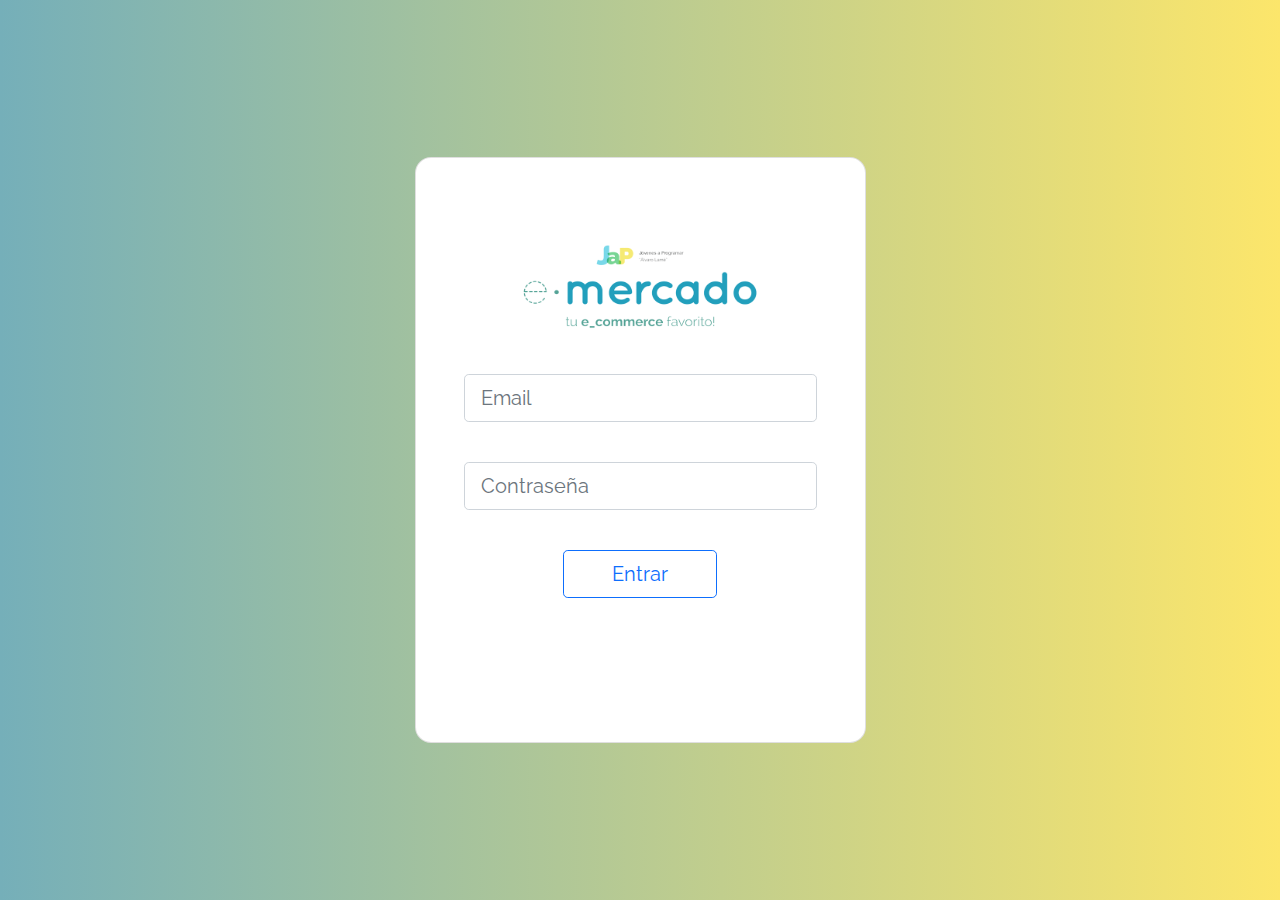
<file: index.html>
<!DOCTYPE html>
<html lang="es">

<head>
  <meta http-equiv="Content-Type" content="text/html; charset=UTF-8">
  <meta name="viewport" content="width=device-width, initial-scale=1, shrink-to-fit=no">
  <title>eMercado - Todo lo que busques está aquí</title>

  <link href="https://fonts.googleapis.com/css?family=Raleway:300,300i,400,400i,700,700i,900,900i" rel="stylesheet">
  <link href="css/bootstrap.min.css" rel="stylesheet">
  <link href="css/styles.css" rel="stylesheet">
  <link rel="stylesheet" href="loginStyle.css">
</head>

<body>

<section class="vh-100 gradient-custom">
<div class="container py-5 h-100">
      <div class="row d-flex justify-content-center align-items-center h-100">
        <div class="col-12 col-md-8 col-lg-6 col-xl-5 ">
          <div class="card bg text-white" style="border-radius: 1rem;">
            <div class="card-body p-5 text-center">
  
              <div class="mb-md-5 mt-md-4 pb-5">
  
                <div class="img-login">
                  <img src="img/login-removebg-preview.png" alt="" style="width: 300px; height: 120px;">
                </div>

                <div class="form-outline form-white mb-3">
                  <label class="form-label" for="typeEmailX"></label>
                  <input type="email" id="email" class="form-control form-control-lg" placeholder="Email" required>
                </div>
  
                <div class="form-outline form-white mb-3">
                  <label class="form-label" for="typePasswordX"></label>
                  <input type="password" id="password" class="form-control form-control-lg" placeholder="Contraseña" required>
                </div><br>
  
                <button class="btn btn-outline-primary btn-lg px-5" type="button" id="boton">Entrar</button>

                <div id="alerta" class="alert alert-danger alert-dismissible fade show" role="alert" style="display:none;">
                   ¡Upss... los datos ingresados no son correctos!
                  <button type="button" class="btn-close" data-bs-dismiss="alert" aria-label="Close" id="cerrarAlerta"></button>
                </div>
  
              </div>
            </div>
          </div>
        </div>
      </div>
    </div>
  </section>
<script src="js/index.js"></script>
</body>

</html>
</file>
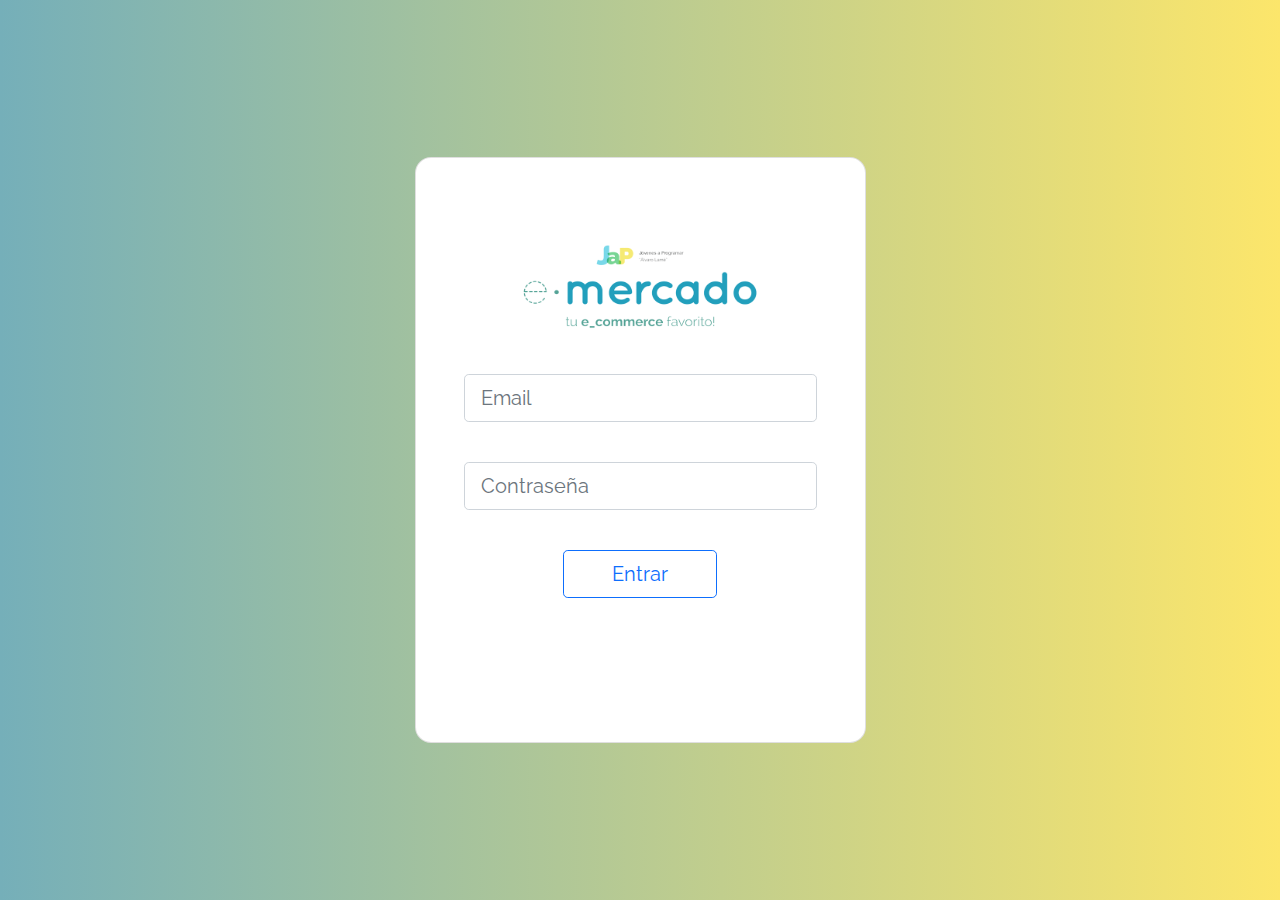
<file: cart.html>
<!DOCTYPE html>
<html lang="es">

<head>
  <meta http-equiv="Content-Type" content="text/html; charset=UTF-8">
  <meta name="viewport" content="width=device-width, initial-scale=1, shrink-to-fit=no">
  <title>eMercado - Todo lo que busques está aquí</title>
  <link href="https://fonts.googleapis.com/css?family=Raleway:300,300i,400,400i,700,700i,900,900i" rel="stylesheet">
  <link href="css/bootstrap.min.css" rel="stylesheet">
  <link href="css/font-awesome.min.css" rel="stylesheet">
  <link href="css/styles.css" rel="stylesheet">
  <link rel="stylesheet" href="mystyles.css">
</head>

<body>
  <script>
    if (localStorage.getItem('email') == undefined) {
        window.location = './index.html'
    }
</script>

<nav class="navbar navbar-expand-lg navbar-dark bg-dark p-1">
    <div class="container">
      <button class="navbar-toggler" type="button" data-bs-toggle="collapse" data-bs-target="#navbarNav"
        aria-controls="navbarNav" aria-expanded="false" aria-label="Toggle navigation">
        <span class="navbar-toggler-icon"></span>
      </button>
      <div class="collapse navbar-collapse" id="navbarNav">
        <ul class="navbar-nav w-100 justify-content-between">
          <li class="nav-item">
            <a class="nav-link" href="inicio.html">Inicio</a>
          </li>
          <li class="nav-item">
            <a class="nav-link" href="categories.html">Categorías</a>
          </li>
          <li class="nav-item">
            <a class="nav-link" href="sell.html">Vender</a>
          </li>
          <li class="nav-item">
            <div class="dropdown">
              <button class="btn btn-dark dropdown-toggle navbar-usuario" type="button" id="datos-usuario" data-bs-toggle="dropdown" aria-expanded="false"></button>
              <ul class="dropdown-menu bg-dark" aria-labelledby="dropdownMenuButton1">
                <li><a id="cart" class="dropdown-item text-light" href="#">Mi carrito</a></li>
                <li><a id="profile" class="dropdown-item text-light" href="#">Mi perfil</a></li>
                <li><a id="Sign-off" class="dropdown-item text-light" href="#">Cerrar sesión</a></li>
              </ul>
            </div>
          </li>
        </ul>
      </div>
    </div>
  </nav>
  <main>

<div id="alerta"></div>
    
  <form id="formularioValidacion" class="row g-3 needs-validation" novalidate>

 <div id="style-carrito">
    <h3>Carrito de compras</h3> <hr>
    <h5>Artículos a comprar</h5><br>
    <div id="carritoProduct" class="list-group"></div>
 </div>
 </form>
</main>
  <footer class="text-muted">
    <div class="container">
      <p class="float-end">
        <a href="#">Volver arriba</a>
      </p>
      <p>Este sitio forma parte de <a href="https://jovenesaprogramar.edu.uy/" target="_blank">Jovenes a Programar</a> -
        2022</p>
      <p>Clickea <a target="_blank" href="Letra.pdf">aquí</a> para descargar la letra del obligatorio.</p>
    </div>
  </footer>
  <div id="spinner-wrapper">
    <div class="lds-ring">
      <div></div>
      <div></div>
      <div></div>
      <div></div>
    </div>
  </div>
  <script src="js/bootstrap.bundle.min.js"></script>
  <script src="js/init.js"></script>
  <script src="js/cart.js"></script>
  <script src="js/inicio.js"></script>
</body>

</html>
</file>
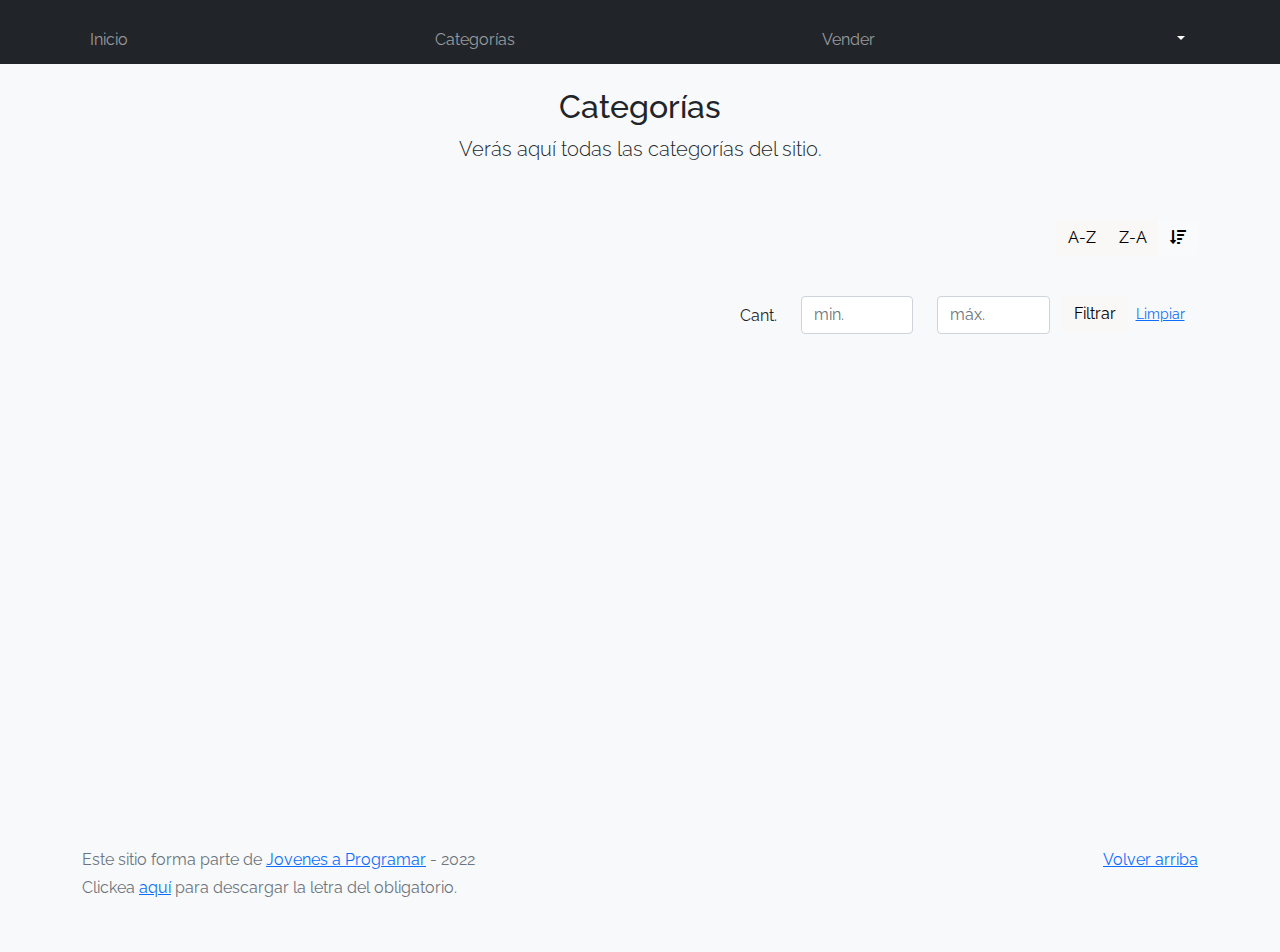
<file: categories.html>
<!DOCTYPE html>
<html lang="es">

<head>
  <meta http-equiv="Content-Type" content="text/html; charset=UTF-8">
  <meta name="viewport" content="width=device-width, initial-scale=1, shrink-to-fit=no">
  <title>eMercado - Todo lo que busques está aquí</title>

  <link href="https://fonts.googleapis.com/css?family=Raleway:300,300i,400,400i,700,700i,900,900i" rel="stylesheet">
  <link href="css/font-awesome.min.css" rel="stylesheet">
  <link href="css/bootstrap.min.css" rel="stylesheet">
  <link href="css/styles.css" rel="stylesheet">
  <link rel="stylesheet" href="mystyles.css">
</head>

<body>
  <nav class="navbar navbar-expand-lg navbar-dark bg-dark p-1">
    <div class="container">
      <button class="navbar-toggler" type="button" data-bs-toggle="collapse" data-bs-target="#navbarNav"
        aria-controls="navbarNav" aria-expanded="false" aria-label="Toggle navigation">
        <span class="navbar-toggler-icon"></span>
      </button>
      <div class="collapse navbar-collapse" id="navbarNav">
        <ul class="navbar-nav w-100 justify-content-between">
          <li class="nav-item">
            <a class="nav-link" href="inicio.html">Inicio</a>
          </li>
          <li class="nav-item">
            <a class="nav-link" href="categories.html">Categorías</a>
          </li>
          <li class="nav-item">
            <a class="nav-link" href="sell.html">Vender</a>
          </li>
          <li class="nav-item">
            <div class="dropdown">
              <button class="btn btn-dark dropdown-toggle navbar-usuario" type="button" id="datos-usuario" data-bs-toggle="dropdown" aria-expanded="false"></button>
              <ul class="dropdown-menu bg-dark" aria-labelledby="dropdownMenuButton1">
                <li><a id="cart" class="dropdown-item text-light" href="#">Mi carrito</a></li>
                <li><a id="profile" class="dropdown-item text-light" href="#">Mi perfil</a></li>
                <li><a id="Sign-off" class="dropdown-item text-light" href="#">Cerrar sesión</a></li>
              </ul>
            </div>
          </li>
        </ul>
      </div>
    </div>
  </nav>
  <main class="pb-5">
    <div class="text-center p-4">
      <h2>Categorías</h2>
      <p class="lead">Verás aquí todas las categorías del sitio.</p>
    </div>
    <div class="container">
      <div class="row">
        <div class="col text-end">
          <div class="btn-group btn-group-toggle mb-4" data-bs-toggle="buttons">
            <input type="radio" class="btn-check" name="options" id="sortAsc">
            <label class="btn btn-light" for="sortAsc">A-Z</label>
            <input type="radio" class="btn-check" name="options" id="sortDesc">
            <label class="btn btn-light" for="sortDesc">Z-A</label>
            <input type="radio" class="btn-check" name="options" id="sortByCount" checked>
            <label class="btn btn-light" for="sortByCount"><i class="fas fa-sort-amount-down mr-1"></i></label>
          </div>
        </div>
      </div>
      <div class="row">
        <div class="col-lg-6 offset-lg-6 col-md-12 mb-1 container">
          <div class="row container p-0 m-0">
            <div class="col">
              <p class="font-weight-normal text-end my-2">Cant.</p>
            </div>
            <div class="col">
              <input class="form-control" type="number" placeholder="min." id="rangeFilterCountMin">
            </div>
            <div class="col">
              <input class="form-control" type="number" placeholder="máx." id="rangeFilterCountMax">
            </div>
            <div class="col-3 p-0">
              <div class="btn-group" role="group">
                <button class="btn btn-light btn-block" id="rangeFilterCount">Filtrar</button>
                <button class="btn btn-link btn-sm" id="clearRangeFilter">Limpiar</button>
              </div>
            </div>
          </div>
        </div>
      </div>
      <div class="row">
        <div class="list-group" id="cat-list-container">
        </div>
      </div>
    </div>
  </main>
  <footer class="text-muted">
    <div class="container">
      <p class="float-end">
        <a href="#">Volver arriba</a>
      </p>
      <p>Este sitio forma parte de <a href="https://jovenesaprogramar.edu.uy/" target="_blank">Jovenes a Programar</a> -
        2022</p>
      <p>Clickea <a target="_blank" href="Letra.pdf">aquí</a> para descargar la letra del obligatorio.</p>
    </div>
  </footer>
  <div id="spinner-wrapper">
    <div class="lds-ring">
      <div></div>
      <div></div>
      <div></div>
      <div></div>
    </div>
  </div>
  <script src="js/bootstrap.bundle.min.js"></script>
  <script src="js/init.js"></script>
  <script src="js/categories.js"></script>
  <script src="js/inicio.js"></script>
</body>

</html>
</file>
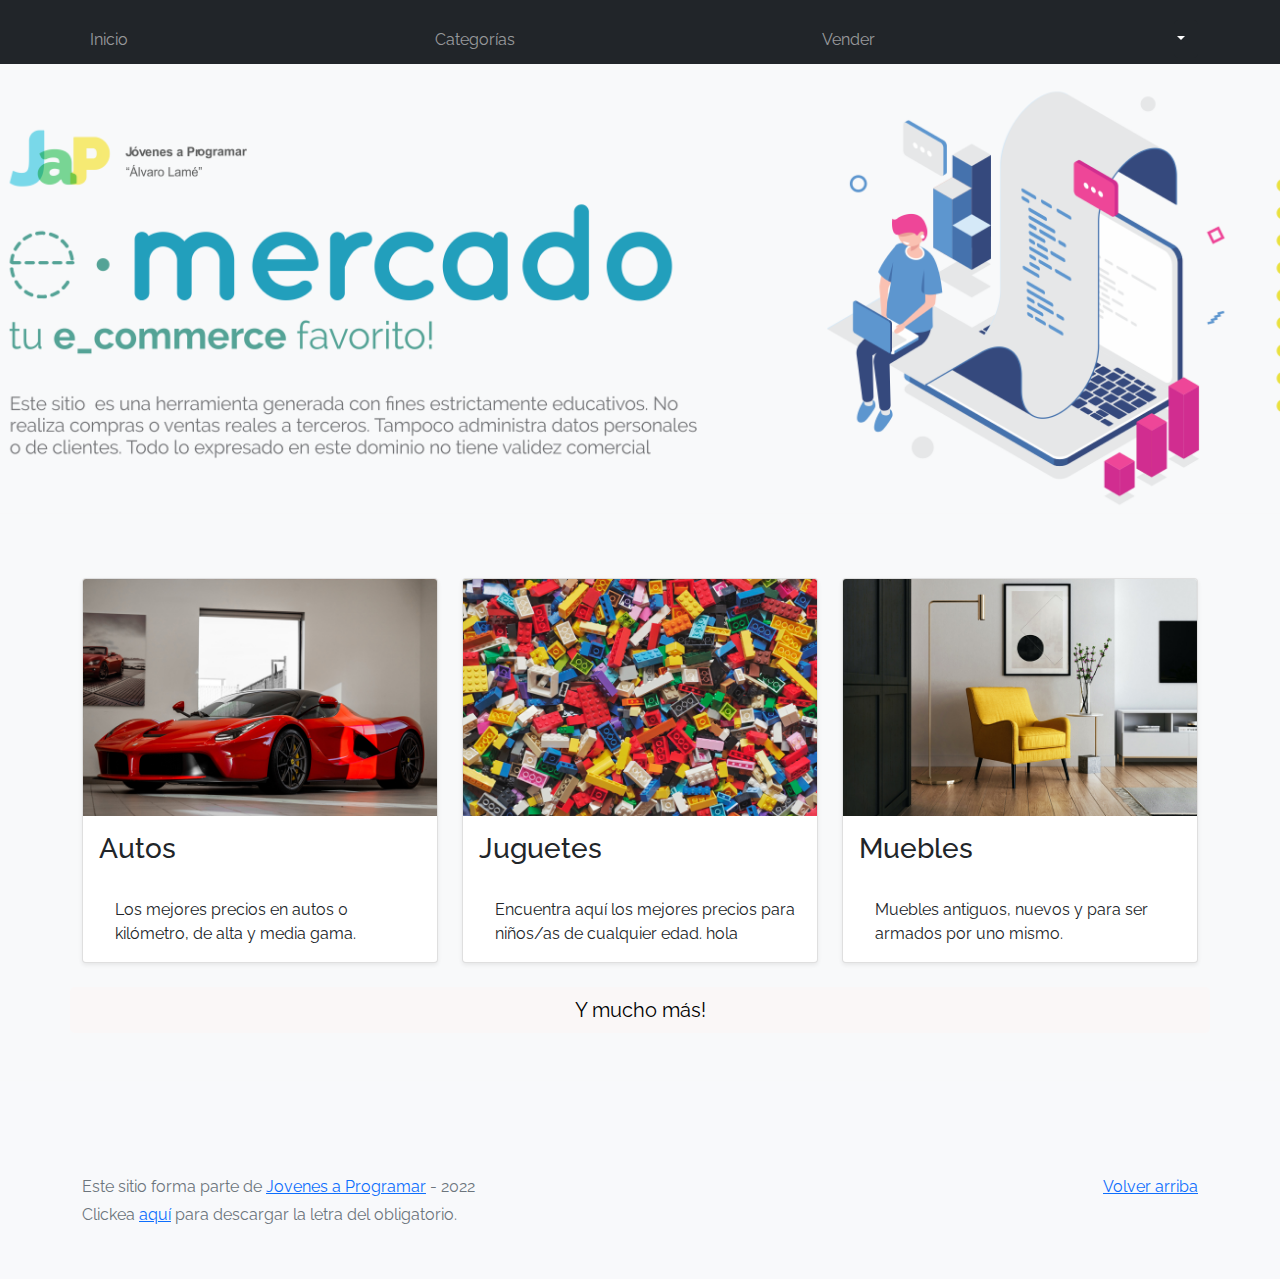
<file: inicio.html>
<!DOCTYPE html>
<html lang="es">

<head>
  <meta http-equiv="Content-Type" content="text/html; charset=UTF-8">
  <meta name="viewport" content="width=device-width, initial-scale=1, shrink-to-fit=no">
  <title>eMercado - Todo lo que busques está aquí</title>

  <link href="https://fonts.googleapis.com/css?family=Raleway:300,300i,400,400i,700,700i,900,900i" rel="stylesheet">
  <link href="css/bootstrap.min.css" rel="stylesheet">
  <link href="css/styles.css" rel="stylesheet">
  <link rel="stylesheet" href="mystyles.css">
</head>

<body>
  <nav class="navbar navbar-expand-lg navbar-dark bg-dark p-1">
    <div class="container">
      <button class="navbar-toggler" type="button" data-bs-toggle="collapse" data-bs-target="#navbarNav"
        aria-controls="navbarNav" aria-expanded="false" aria-label="Toggle navigation">
        <span class="navbar-toggler-icon"></span>
      </button>
      <div class="collapse navbar-collapse" id="navbarNav">
        <ul class="navbar-nav w-100 justify-content-between">
          <li class="nav-item">
            <a class="nav-link" href="inicio.html">Inicio</a>
          </li>
          <li class="nav-item">
            <a class="nav-link" href="categories.html">Categorías</a>
          </li>
          <li class="nav-item">
            <a class="nav-link" href="sell.html">Vender</a>
          </li>
          <li class="nav-item">
            <div class="dropdown">
              <button class="btn btn-dark dropdown-toggle navbar-usuario" type="button" id="datos-usuario" data-bs-toggle="dropdown" aria-expanded="false"></button>
              <ul class="dropdown-menu bg-dark" aria-labelledby="dropdownMenuButton1">
                <li><a id="cart" class="dropdown-item text-light" href="#">Mi carrito</a></li>
                <li><a id="profile" class="dropdown-item text-light" href="#">Mi perfil</a></li>
                <li><a id="Sign-off" class="dropdown-item text-light" href="#">Cerrar sesión</a></li>
              </ul>
            </div>
          </li>
        </ul>
      </div>
    </div>
  </nav>
  <main>
    <div class="jumbotron text-center"></div>
    <div class="album py-5 bg-light">
      <div class="container">
        <div class="row">
          <div class="col-md-4">
            <div class="card mb-4 shadow-sm custom-card cursor-active" id="autos">
              <img class="bd-placeholder-img card-img-top" src="img/cars_index.jpg"
                alt="Imgagen representativa de la categoría 'Autos'">
              <h3 class="m-3">Autos</h3>
              <div class="card-body">
                <p class="card-text">Los mejores precios en autos 0 kilómetro, de alta y media gama.</p>
              </div>
            </div>
          </div>
          <div class="col-md-4">
            <div class="card mb-4 shadow-sm custom-card cursor-active" id="juguetes">
              <img class="bd-placeholder-img card-img-top" src="img/toys_index.jpg"
                alt="Imgagen representativa de la categoría 'Juguetes'">
              <h3 class="m-3">Juguetes</h3>
              <div class="card-body">
                <p class="card-text">Encuentra aquí los mejores precios para niños/as de cualquier edad.
                  hola
                </p>
              </div>
            </div>
          </div>
          <div class="col-md-4">
            <div class="card mb-4 shadow-sm custom-card cursor-active" id="muebles">
              <img class="bd-placeholder-img card-img-top" src="img/furniture_index.jpg"
                alt="Imgagen representativa de la categoría 'Muebles'">
              <h3 class="m-3">Muebles</h3>
              <div class="card-body">
                <p class="card-text">Muebles antiguos, nuevos y para ser armados por uno mismo.</p>
              </div>
            </div>
          </div>
        </div>
        <div class="row">
          <a class="btn btn-light btn-lg btn-block" href="categories.html">Y mucho más!</a>
        </div>
      </div>
    </div>
  </main>
  <footer class="text-muted">
    <div class="container">
      <p class="float-end">
        <a href="#">Volver arriba</a>
      </p>
      <p>Este sitio forma parte de <a href="https://jovenesaprogramar.edu.uy/" target="_blank">Jovenes a Programar</a> -
        2022</p>
      <p>Clickea <a target="_blank" href="Letra.pdf">aquí</a> para descargar la letra del obligatorio.</p>
    </div>
  </footer>
  <script src="js/bootstrap.bundle.min.js"></script>
  <script src="js/inicio.js"></script>
  <script src="js/init.js"></script>
</body>

</html>
</file>
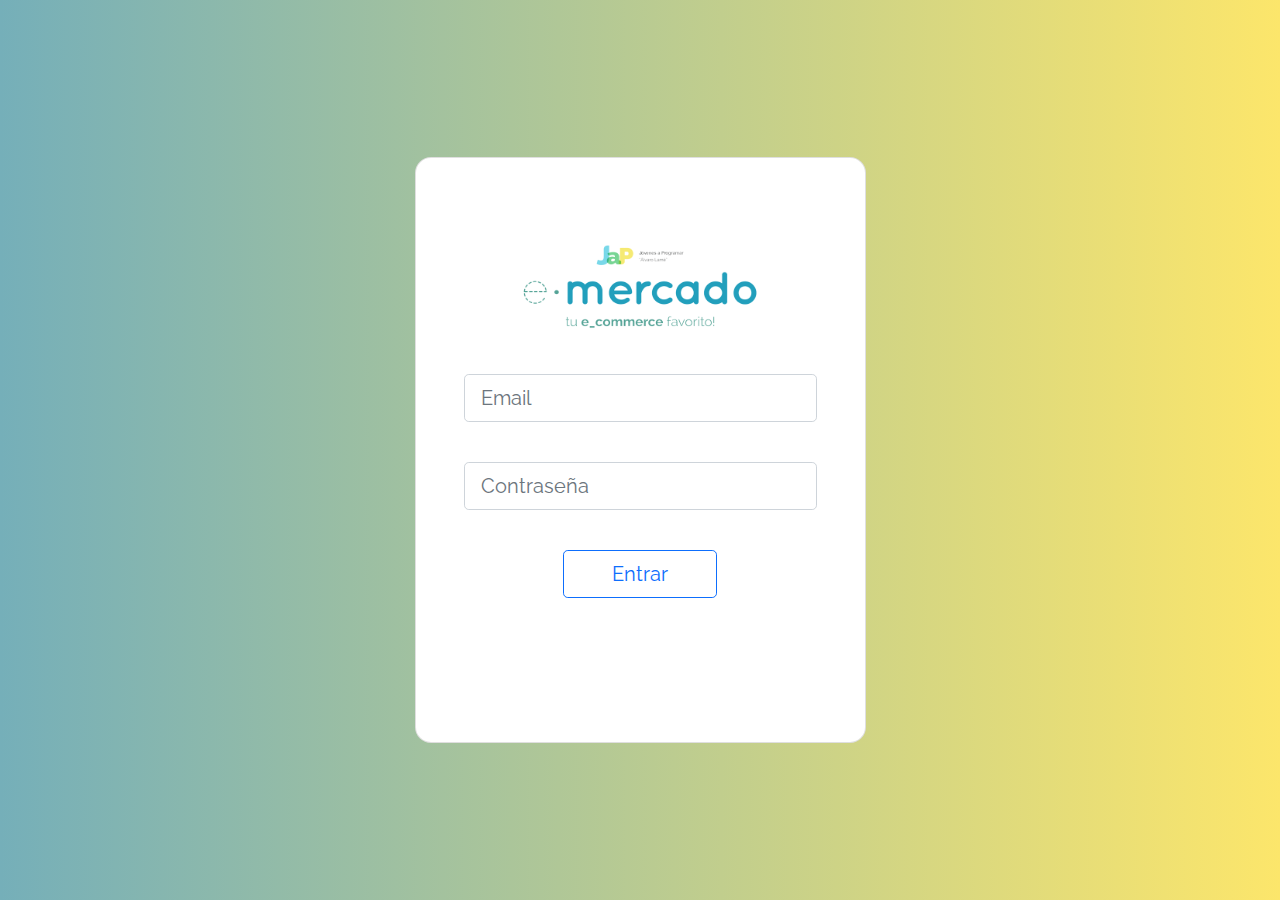
<file: my-profile.html>
<!DOCTYPE html>
<html lang="es">

<head>
  <meta http-equiv="Content-Type" content="text/html; charset=UTF-8">
  <meta name="viewport" content="width=device-width, initial-scale=1, shrink-to-fit=no">
  <title>eMercado - Todo lo que busques está aquí</title>
  <link href="https://fonts.googleapis.com/css?family=Raleway:300,300i,400,400i,700,700i,900,900i" rel="stylesheet">
  <link href="css/bootstrap.min.css" rel="stylesheet">
  <link href="css/styles.css" rel="stylesheet">
  <link rel="stylesheet" href="mystyles.css">
</head>

<body>
  <script>
    if (localStorage.getItem('email') == undefined) {
      window.location = './index.html'
    }
  </script>
  <nav class="navbar navbar-expand-lg navbar-dark bg-dark p-1">
    <div class="container">
      <button class="navbar-toggler" type="button" data-bs-toggle="collapse" data-bs-target="#navbarNav"
        aria-controls="navbarNav" aria-expanded="false" aria-label="Toggle navigation">
        <span class="navbar-toggler-icon"></span>
      </button>
      <div class="collapse navbar-collapse" id="navbarNav">
        <ul class="navbar-nav w-100 justify-content-between">
          <li class="nav-item">
            <a class="nav-link" href="inicio.html">Inicio</a>
          </li>
          <li class="nav-item">
            <a class="nav-link" href="categories.html">Categorías</a>
          </li>
          <li class="nav-item">
            <a class="nav-link" href="sell.html">Vender</a>
          </li>
          <li class="nav-item">
            <div class="dropdown">
              <button class="btn btn-dark dropdown-toggle navbar-usuario" type="button" data-bs-toggle="dropdown"
                id="datos-usuario" aria-expanded="false"></button>
              <ul class="dropdown-menu bg-dark" aria-labelledby="dropdownMenuButton1">
                <li><a id="cart" class="dropdown-item text-light" href="#">Mi carrito</a></li>
                <li><a id="profile" class="dropdown-item text-light" href="#">Mi perfil</a></li>
                <li><a id="Sign-off" class="dropdown-item text-light" href="#">Cerrar sesión</a></li>
              </ul>
            </div>
          </li>
        </ul>
      </div>
    </div>
  </nav>
  <main>
    <section>
      <div class="container">
        <div class="row align-items-start">

          <div id="alerts-profile"></div>


          <div class="col-10">
            <div class="col-10" id="perfil">
              <h2>Perfil</h2>
            </div>

            <div id="imgProfile">
              <label for="avatar" id="imgAvatar" class="perfil"></label>
            </div>

            <hr>
          </div>
          
          <div class="col-5">
            <label for="">Nombre*</label> 
            <input type="text" required class="form-control inputP" required id="nombreProfile">
          </div>

          <div class="col-5">
            <label for="">Segundo nombre</label>
            <input type="text" class="form-control inputP" id="nombre2Profile">
          </div>

          <div class="col-5">
            <label for="">Apellido*</label>
            <input type="text" class="form-control inputP" required id="apellidoProfile">
          </div>

          <div class="col-5">
            <label for="">Segundo apellido</label>
            <input type="text" class="form-control inputP" required id="apellido2Profile">
          </div>

          <div class="col-5">
            <label for=""></label>E-mail*</label>
            <input class="form-control inputP" value="" id="inputProfile"></input>
          </div>

          <div class="col-5">
            <label for="">Seleccionar foto de perfil</label>
            <input type="file" id="avatar" name="avatar" accept="image/png,image/jpeg" class="form-control inputP">
          </div>

          <div class="col-5">
            <label for="">Teléfono de contacto*</label>
            <input type="text" class="form-control inputP" required id="phoneProfile">
          </div>

          <div class="col-10" id="btnGuardar">
            <hr><button type="button" class="btn btn-primary" id="btn-profile">Guardar</button>
          </div>

        </div>
      </div>

    </section>




  </main>
  <footer class="text-muted">
    <div class="container">
      <p class="float-end">
        <a href="#">Volver arriba</a>
      </p>
      <p>Este sitio forma parte de <a href="https://jovenesaprogramar.edu.uy/" target="_blank">Jovenes a Programar</a> -
        2022</p>
      <p>Clickea <a target="_blank" href="Letra.pdf">aquí</a> para descargar la letra del obligatorio.</p>
    </div>
  </footer>
  <script src="js/bootstrap.bundle.min.js"></script>
  <script src="js/init.js"></script>
  <script src="js/my-profile.js"></script>
  <script src="js/inicio.js"></script>
</body>

</html>
</file>
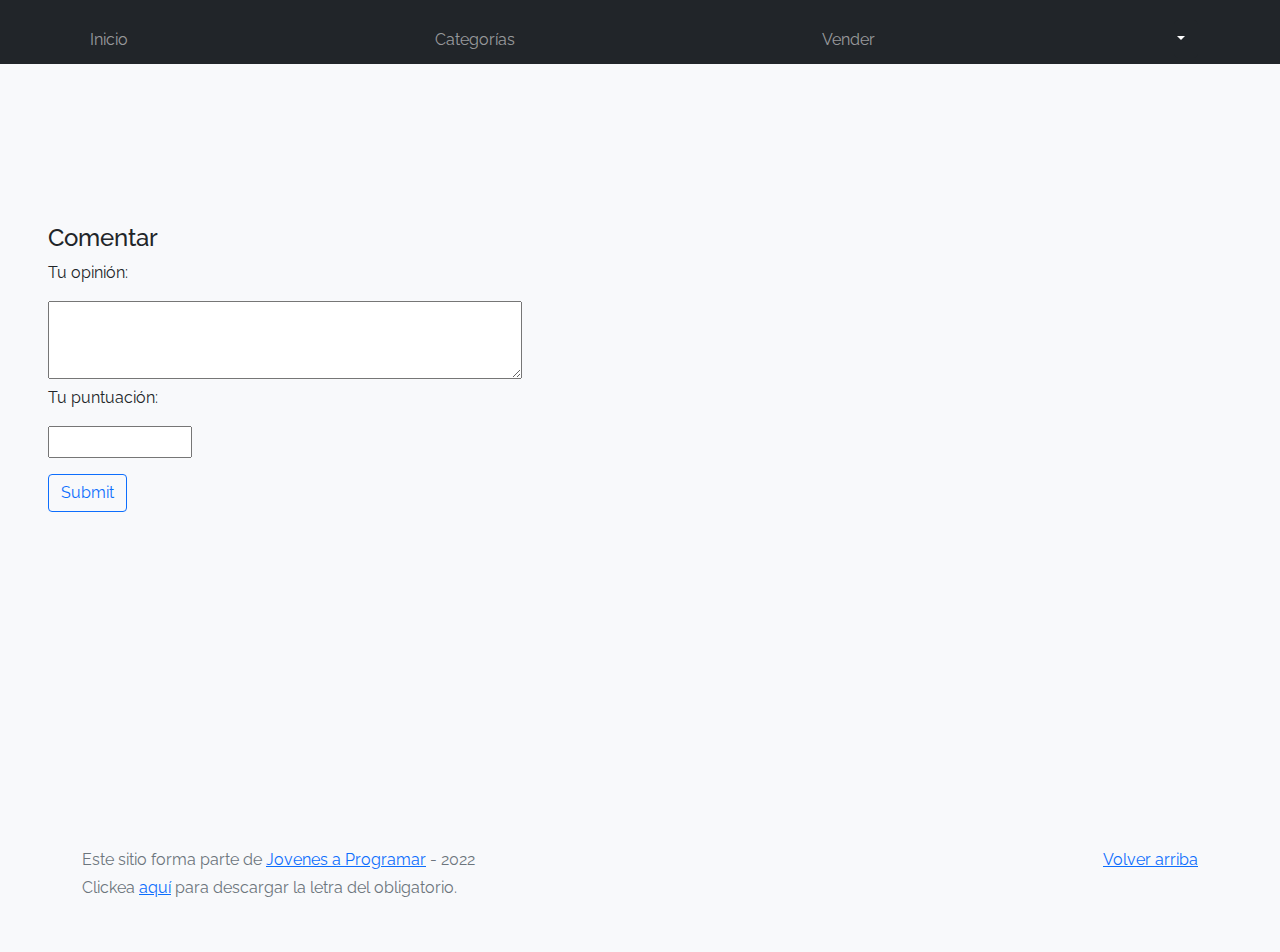
<file: product-info.html>
<!DOCTYPE html>
<html lang="es">

<head>
  <meta http-equiv="Content-Type" content="text/html; charset=UTF-8">
  <meta name="viewport" content="width=device-width, initial-scale=1, shrink-to-fit=no">
  <title>eMercado - Todo lo que busques está aquí</title>

  <link href="https://fonts.googleapis.com/css?family=Raleway:300,300i,400,400i,700,700i,900,900i" rel="stylesheet">
  <link href="css/font-awesome.min.css" rel="stylesheet">
  <link href="css/bootstrap.min.css" rel="stylesheet">
  <link href="css/styles.css" rel="stylesheet">
  <link rel="stylesheet" href="css/info-product.css">
  <link rel="stylesheet" href="mystyles.css">
</head>

<body>
  <nav class="navbar navbar-expand-lg navbar-dark bg-dark p-1">
    <div class="container">
      <button class="navbar-toggler" type="button" data-bs-toggle="collapse" data-bs-target="#navbarNav"
        aria-controls="navbarNav" aria-expanded="false" aria-label="Toggle navigation">
        <span class="navbar-toggler-icon"></span>
      </button>
      <div class="collapse navbar-collapse" id="navbarNav">
        <ul class="navbar-nav w-100 justify-content-between">
          <li class="nav-item">
            <a class="nav-link" href="inicio.html">Inicio</a>
          </li>
          <li class="nav-item">
            <a class="nav-link" href="categories.html">Categorías</a>
          </li>
          <li class="nav-item">
            <a class="nav-link" href="sell.html">Vender</a>
          </li>
          <li class="nav-item">
            <div class="dropdown">
              <button class="btn btn-dark dropdown-toggle navbar-usuario" type="button" id="datos-usuario" data-bs-toggle="dropdown" aria-expanded="false"></button>
              <ul class="dropdown-menu bg-dark" aria-labelledby="dropdownMenuButton1">
                <li><a id="cart" class="dropdown-item text-light" href="#">Mi carrito</a></li>
                <li><a id="profile" class="dropdown-item text-light" href="#">Mi perfil</a></li>
                <li><a id="Sign-off" class="dropdown-item text-light" href="#">Cerrar sesión</a></li>
              </ul>
            </div>
          </li>
        </ul>
      </div>
    </div>
  </nav>
  <main>  
  <div id="contenedor"></div>
  <div id="content-comment"></div>

  <div class="commentP">

    <h4>Comentar</h4>

      <div>  
        <p>Tu opinión:</p>
        <textarea name="opinion" id="UsuComment" cols="50" rows="3"></textarea>
      </div>

      <div>
        <p>Tu puntuación:</p>
        <input type="number" id="UsuPoint" style="width: 9rem; height: 2rem;" min="1">
      </div>

      <div class="enviarC">
        <input type="submit" class="btn btn-outline-primary" id="UsuBoton">
      </div>

  </div>

</main>
  <footer class="text-muted">
    <div class="container">
      <p class="float-end">
        <a href="#">Volver arriba</a>
      </p>
      <p>Este sitio forma parte de <a href="https://jovenesaprogramar.edu.uy/" target="_blank">Jovenes a Programar</a> -
        2022</p>
      <p>Clickea <a target="_blank" href="Letra.pdf">aquí</a> para descargar la letra del obligatorio.</p>
    </div>
  </footer>
  <div id="spinner-wrapper">
    <div class="lds-ring">
      <div></div>
      <div></div>
      <div></div>
      <div></div>
    </div>
  </div>
  <script src="js/bootstrap.bundle.min.js"></script>
  <script src="js/init.js"></script>
  <script src="js/product-info.js"></script>
  <script src="js/inicio.js"></script>
</body>

</html>
</file>
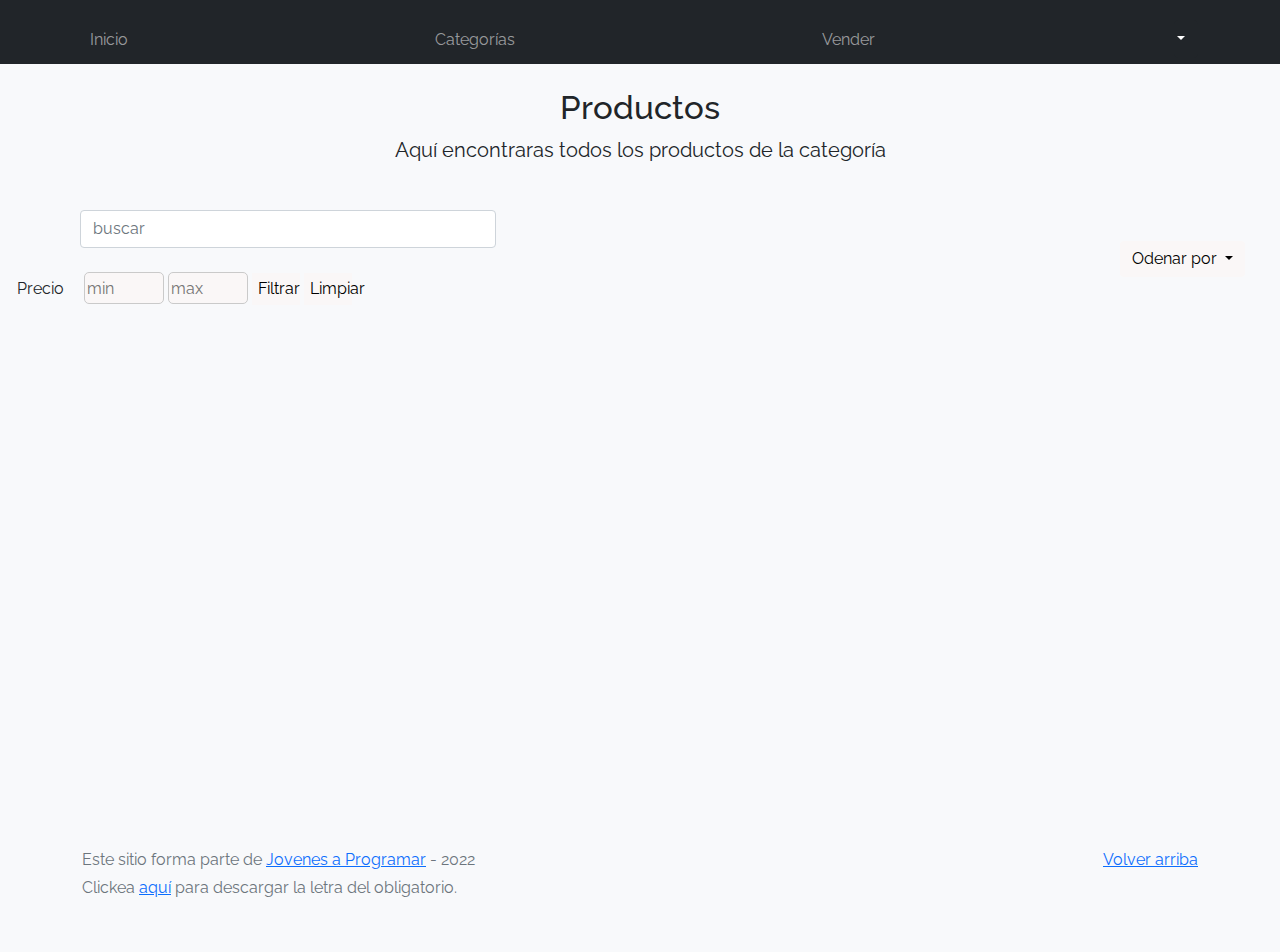
<file: products.html>
<!DOCTYPE html>
<html lang="es">

<head>
  <meta http-equiv="Content-Type" content="text/html; charset=UTF-8">
  <meta name="viewport" content="width=device-width, initial-scale=1, shrink-to-fit=no">
  <title>eMercado - Todo lo que busques está aquí</title>

  <link href="https://fonts.googleapis.com/css?family=Raleway:300,300i,400,400i,700,700i,900,900i" rel="stylesheet">
  <link href="css/font-awesome.min.css" rel="stylesheet">
  <link href="css/bootstrap.min.css" rel="stylesheet">
  <link href="css/styles.css" rel="stylesheet">
  <link rel="stylesheet" href="mystyles.css">
</head>

<body>
  <nav class="navbar navbar-expand-lg navbar-dark bg-dark p-1">
    <div class="container">
      <button class="navbar-toggler" type="button" data-bs-toggle="collapse" data-bs-target="#navbarNav"
        aria-controls="navbarNav" aria-expanded="false" aria-label="Toggle navigation">
        <span class="navbar-toggler-icon"></span>
      </button>
      <div class="collapse navbar-collapse" id="navbarNav">
        <ul class="navbar-nav w-100 justify-content-between">
          <li class="nav-item">
            <a class="nav-link" href="inicio.html">Inicio</a>
          </li>
          <li class="nav-item">
            <a class="nav-link" href="categories.html">Categorías</a>
          </li>
          <li class="nav-item">
            <a class="nav-link" href="sell.html">Vender</a>
          </li>
          <li class="nav-item">
            <div class="dropdown">
              <button class="btn btn-dark dropdown-toggle navbar-usuario" type="button" id="datos-usuario" data-bs-toggle="dropdown" aria-expanded="false"></button>
              <ul class="dropdown-menu bg-dark" aria-labelledby="dropdownMenuButton1">
                <li><a id="cart" class="dropdown-item text-light" href="#">Mi carrito</a></li>
                <li><a id="profile" class="dropdown-item text-light" href="#">Mi perfil</a></li>
                <li><a id="Sign-off" class="dropdown-item text-light" href="#">Cerrar sesión</a></li>
              </ul>
            </div>
          </li>
        </ul>
      </div>
    </div>
  </nav>
  <main class="products">

    <div class="text-center p-4" id="title">
      <h4 class="h4-titulo-productos">Productos</h4>
        <p class="p-subtitulo">Aquí encontraras todos los productos de la categoría</p>
    </div>

<div id="filtros">
  
  <div class="row g-3 buscadorP">
    <div class="col-md-4">
      <input type="search" id="buscador" class="form-control" class="buscadorP" placeholder="buscar" >
    </div>
  </div>


  <div id="precio">
    <p class="price">Precio</p>
      <input type="number" id="rango-min" placeholder="min" class="min-max">
      <input type="number" id="rango-max" placeholder="max" class="min-max">

      <button id="filtrar" class="btn-controles">Filtrar</button>
      <button id="limpiar" class="btn-controles">Limpiar</button>
</div>

  <div id="ordenar">
      <div class="dropdown">
        <button class="btn btn-light dropdown-toggle" type="button" data-bs-toggle="dropdown" aria-expanded="false">
          Odenar por
        </button>
        <ul class="dropdown-menu">
          <li><a class="dropdown-item" href="#" id="sortPrecioDesc">Mayor precio</a></li>
          <li><a class="dropdown-item" href="#" id="sortPrecioAsc">Menor precio</a></li>
          <li><a class="dropdown-item" href="#" id="sortRelevDesc">Mayor relevancia</a></li>
        </ul>
      </div>
  </div>
  
</div>
   
<div id="listado">
  <p>
    <ul id="productos"></ul>
  </p>
</div>


  </main>
  <footer class="text-muted">
    <div class="container">
      <p class="float-end">
        <a href="#">Volver arriba</a>
      </p>
      <p>Este sitio forma parte de <a href="https://jovenesaprogramar.edu.uy/" target="_blank">Jovenes a Programar</a> -
        2022</p>
      <p>Clickea <a target="_blank" href="Letra.pdf">aquí</a> para descargar la letra del obligatorio.</p>
    </div>
  </footer>
  <div id="spinner-wrapper">
    <div class="lds-ring">
      <div></div>
      <div></div>
      <div></div>
      <div></div>
    </div>
  </div>
  <script src="js/bootstrap.bundle.min.js"></script>
  <script src="js/init.js"></script>
  <script src="js/products.js"></script>
  <script src="js/inicio.js"></script>
</body>

</html>
</file>
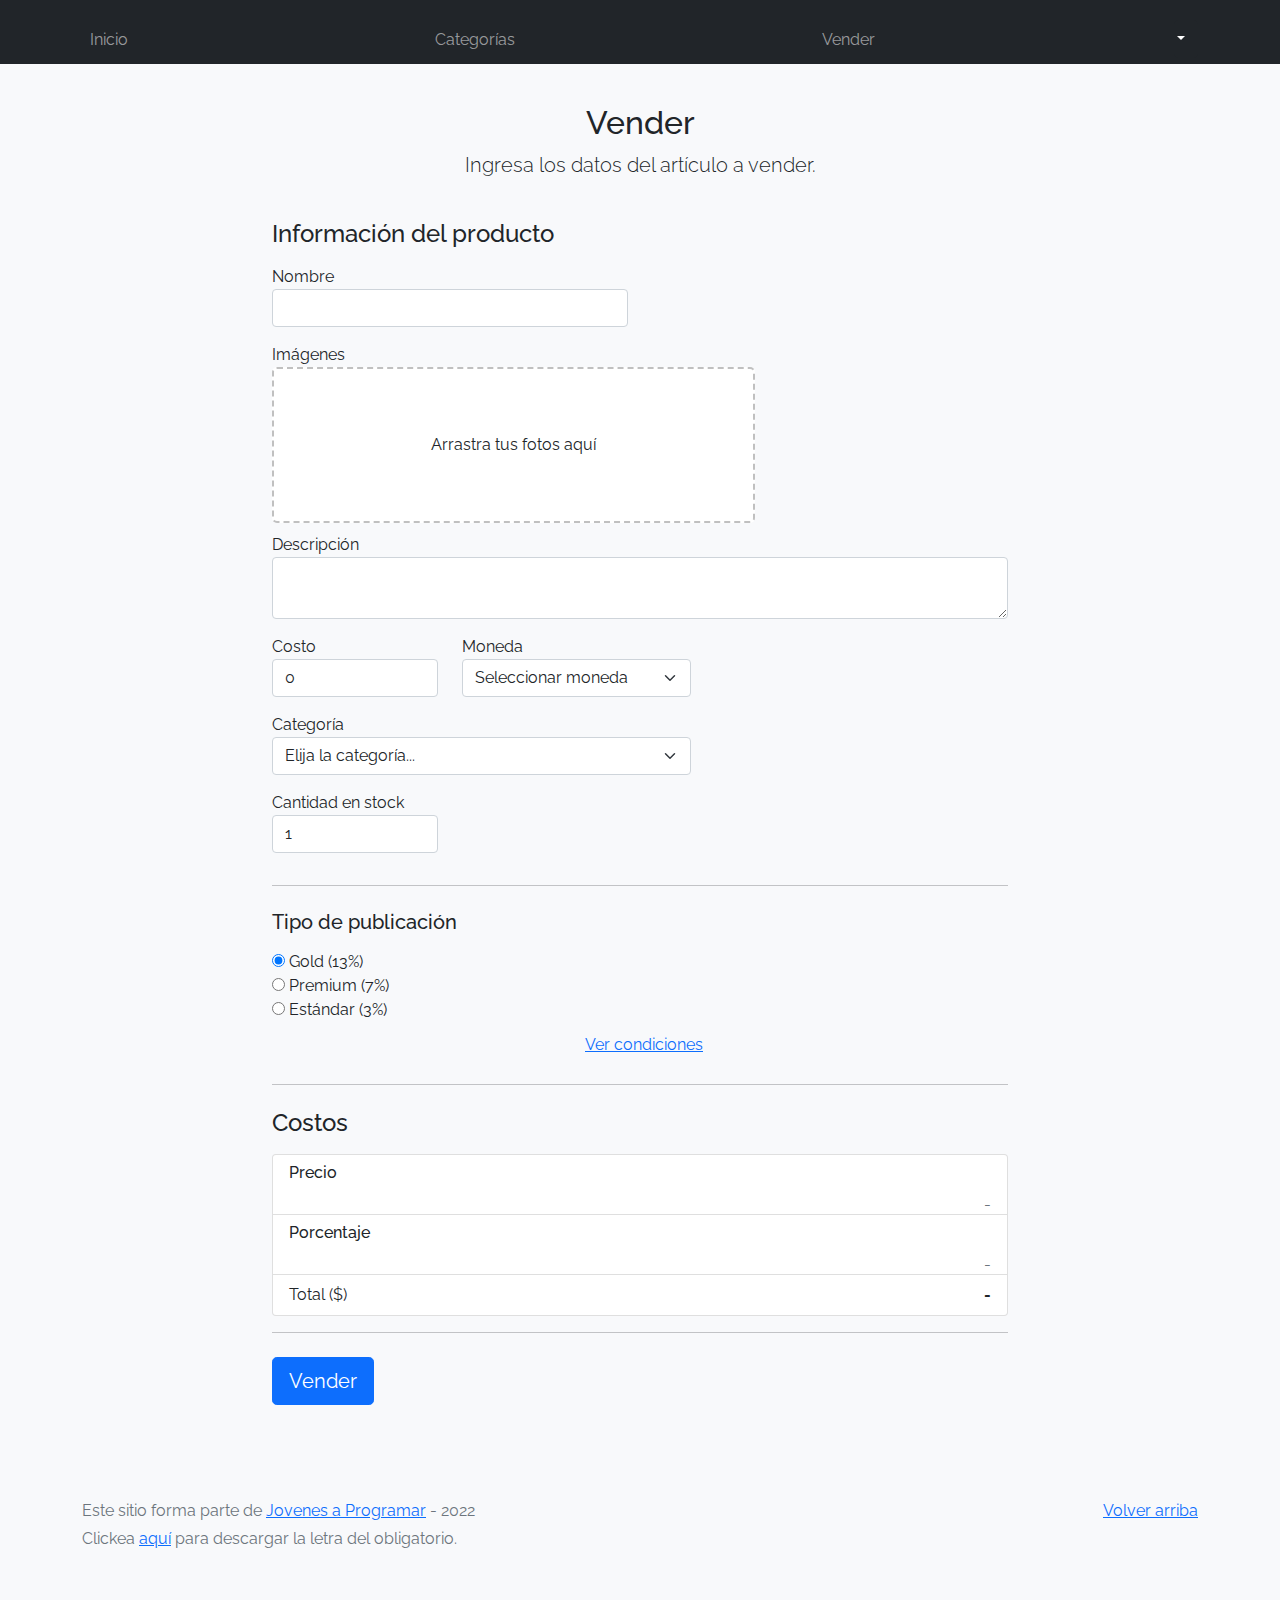
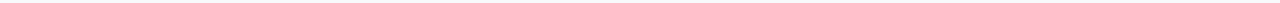
<file: sell.html>
<!DOCTYPE html>
<html lang="es">

<head>
  <meta http-equiv="Content-Type" content="text/html; charset=UTF-8">
  <meta name="viewport" content="width=device-width, initial-scale=1, shrink-to-fit=no">
  <title>eMercado - Todo lo que busques está aquí</title>
  <link href="https://fonts.googleapis.com/css?family=Raleway:300,300i,400,400i,700,700i,900,900i" rel="stylesheet">
  <link href="css/bootstrap.min.css" rel="stylesheet">
  <link href="css/dropzone.css" rel="stylesheet">
  <link href="css/styles.css" rel="stylesheet">
  <link rel="stylesheet" href="mystyles.css">
</head>

<body>
  <nav class="navbar navbar-expand-lg navbar-dark bg-dark p-1">
    <div class="container">
      <button class="navbar-toggler" type="button" data-bs-toggle="collapse" data-bs-target="#navbarNav"
        aria-controls="navbarNav" aria-expanded="false" aria-label="Toggle navigation">
        <span class="navbar-toggler-icon"></span>
      </button>
      <div class="collapse navbar-collapse" id="navbarNav">
        <ul class="navbar-nav w-100 justify-content-between">
          <li class="nav-item">
            <a class="nav-link" href="inicio.html">Inicio</a>
          </li>
          <li class="nav-item">
            <a class="nav-link" href="categories.html">Categorías</a>
          </li>
          <li class="nav-item">
            <a class="nav-link" href="sell.html">Vender</a>
          </li>
          <li class="nav-item">
            <div class="dropdown">
              <button class="btn btn-dark dropdown-toggle navbar-usuario" type="button" id="datos-usuario" data-bs-toggle="dropdown" aria-expanded="false"></button>
              <ul class="dropdown-menu bg-dark" aria-labelledby="dropdownMenuButton1">
                <li><a id="cart" class="dropdown-item text-light" href="#">Mi carrito</a></li>
                <li><a id="profile" class="dropdown-item text-light" href="#">Mi perfil</a></li>
                <li><a id="Sign-off" class="dropdown-item text-light" href="#">Cerrar sesión</a></li>
              </ul>
            </div>
          </li>
        </ul>
      </div>
    </div>
  </nav>
  <div class="container">
    <div class="text-center p-4">
      <h2>Vender</h2>
      <p class="lead">Ingresa los datos del artículo a vender.</p>
    </div>
    <div class="row justify-content-md-center">
      <div class="col-md-8 order-md-1">
        <h4 class="mb-3">Información del producto</h4>
        <form class="needs-validation" id="sell-info">
          <div class="row">
            <div class="col-md-6 mb-3">
              <label for="productName">Nombre</label>
              <input type="text" class="form-control" id="productName" value="" name="productName">
              <div class="invalid-feedback">
                Ingresa un nombre
              </div>
            </div>
          </div>
          <div class="row">
            <div class="col-md-8 order-md-1">
              <label>Imágenes</label>
              <div class="needsclick dz-clickable" id="file-upload">
                <div class="dz-message needsclick">
                  Arrastra tus fotos aquí<br>
                </div>
              </div>
            </div>
          </div>
          <div class="row">
            <div class="col-md-12 mb-3">
              <label for="productDescription">Descripción</label>
              <textarea name="productDescription" class="form-control" id="productDescription"></textarea>
            </div>
          </div>
          <div class="row">
            <div class="col-md-3 mb-3">
              <label for="productCostInput">Costo</label>
              <input type="number" name="productCostInput" class="form-control" id="productCostInput" placeholder="" required="" value="0"
                min="0">
              <div class="invalid-feedback">
                El costo debe ser mayor que 0.
              </div>
            </div>
            <div class="col-md-4 mb-3">
              <label for="productCurrency">Moneda</label>
              <select name="productCurrency" class="form-select custom-select d-block w-100" id="productCurrency" required>
                <option value="" hidden selected>Seleccionar moneda</option>
                <option>Pesos Uruguayos (UYU)</option>
                <option>Dólares (USD)</option>
              </select>
              <div class="invalid-feedback">
                Ingresa una categoría válida.
              </div>
            </div>
          </div>
          <div class="row">
            <div class="col-md-7 mb-3">
              <label for="productCategory">Categoría</label>
              <select name="productCategory" class="custom-select form-select d-block w-100" id="productCategory">
                <option value="">Elija la categoría...</option>
                <option>Autos</option>
                <option>Juguetes</option>
                <option>Muebles</option>
                <option>Herramientas</option>
                <option>Computadoras</option>
                <option>Vestimenta</option>
              </select>
              <div class="invalid-feedback">
                Por favor ingresa una categoría válida.
              </div>
            </div>
          </div>
          <div class="row">
            <div class="col-md-3 mb-3">
              <label for="productCountInput">Cantidad en stock</label>
              <input type="number" name="productCountInput" class="form-control" id="productCountInput"  required value="1"
                min="0">
              <div class="invalid-feedback">
                La cantidad es requerida.
              </div>
            </div>
          </div>
          <hr class="mb-4">
          <h5 class="mb-3">Tipo de publicación</h5>
          <div class="d-block my-3">
            <div class="custom-control custom-radio">
              <input id="goldradio" name="publicationType" type="radio" class="custom-control-input" checked=""
                required="">
              <label class="custom-control-label" for="goldradio">Gold (13%)</label>
            </div>
            <div class="custom-control custom-radio">
              <input id="premiumradio" name="publicationType" type="radio" class="custom-control-input" required="">
              <label class="custom-control-label" for="premiumradio">Premium (7%)</label>
            </div>
            <div class="custom-control custom-radio">
              <input id="standardradio" name="publicationType" type="radio" class="custom-control-input" required="">
              <label class="custom-control-label" for="standardradio">Estándar (3%)</label>
            </div>
            <div class="row">
              <button type="button" class="m-1 btn btn-link" data-bs-toggle="modal"
                data-bs-target="#contidionsModal">Ver
                condiciones</button>
            </div>
          </div>
          <hr class="mb-4">
          <h4 class="mb-3">Costos</h4>
          <ul class="list-group mb-3">
            <li class="list-group-item d-flex justify-content-between lh-condensed">
              <div>
                <h6 class="my-0">Precio</h6>
                <small class="text-muted">Unitario del producto</small>
              </div>
              <span class="text-muted" id="productCostText">-</span>
            </li>
            <li class="list-group-item d-flex justify-content-between lh-condensed">
              <div>
                <h6 class="my-0">Porcentaje</h6>
                <small class="text-muted">Según el tipo de publicación</small>
              </div>
              <span class="text-muted" id="comissionText">-</span>
            </li>
            <li class="list-group-item d-flex justify-content-between">
              <span>Total ($)</span>
              <strong id="totalCostText">-</strong>
            </li>
          </ul>
          <hr class="mb-4">
          <button class="btn btn-primary btn-lg" type="submit">Vender</button>
        </form>
      </div>
    </div>
  </div>
  <footer class="text-muted">
    <div class="container">
      <p class="float-end">
        <a href="#">Volver arriba</a>
      </p>
      <p>Este sitio forma parte de <a href="https://jovenesaprogramar.edu.uy/" target="_blank">Jovenes a Programar</a> -
        2022</p>
      <p>Clickea <a target="_blank" href="Letra.pdf">aquí</a> para descargar la letra del obligatorio.</p>
    </div>
  </footer>

  <div class="alert alert-primary-dismissible fade" id="alertResult" role="alert">
    <span id="resultSpan"></span>
  </div>

  <div class="modal fade" tabindex="-1" role="dialog" id="contidionsModal">
    <div class="modal-dialog" role="document">
      <div class="modal-content">
        <div class="modal-header">
          <h5 class="modal-title">Condiciones de publicación</h5>
        </div>
        <div class="modal-body">
          <div class="container">
            <div class="row">
              <h5 class="text-warning">Gold (13%)</h5>
              <p class="muted text-justify">Tu producto se verá de forma promocionada en portada, además de las
                condiciones de Premium y Estándar.</p>
            </div>
            <hr>
            <div class="row">
              <h5 class="text-primary">Premium (7%)</h5>
              <p class="muted text-justify">Se mostrará el producto en los primeros lugares de resultados de búsqueda,
                así cómo cuando se ingrese a la categoría que pertenezca.</p>
            </div>
            <hr>
            <div class="row">
              <h5 class="text-secondary">Estándar (3%)</h5>
              <p class="muted text-justify">El producto se listará en la categoría correspondiente, así como en los
                resultados de búsquedas que coincidan con las palabras claves en el nombre.</p>
            </div>
          </div>
        </div>
        <div class="modal-footer">
          <button type="button" class="btn btn-primary" data-bs-dismiss="modal">Cerrar</button>
        </div>
      </div>
    </div>
  </div>
  <div id="spinner-wrapper">
    <div class="lds-ring">
      <div></div>
      <div></div>
      <div></div>
      <div></div>
    </div>
  </div>
  <script src="js/bootstrap.bundle.min.js"></script>
  <script src="js/dropzone.js"></script>
  <script src="js/init.js"></script>
  <script src="js/sell.js"></script>
  <script src="js/inicio.js"></script>
</body>

</html>
</file>
<file: css/styles.css>
.jumbotron,
.card-body,
.container,
.site-header {
  font-family: 'Raleway', serif !important;
}

.jumbotron .display-4 {
  font-weight: bold;
}

nav a {
  text-decoration: none;
}

.bd-placeholder-img {
  font-size: 1.125rem;
  text-anchor: middle;
  -webkit-user-select: none;
  -moz-user-select: none;
  -ms-user-select: none;
  user-select: none;
}

@media (min-width: 768px) {
  .bd-placeholder-img-lg {
    font-size: 3.5rem;
  }
}

.jumbotron {
  height: 50vh;
  padding: 5em inherit;
  margin-bottom: 0;
  background-color: #53C0FB;
  background: url('../img/cover_back.png');
  background-size: cover;
  background-position: center;
  background-repeat: no-repeat;
  color: black;
  font-weight: bold;
}

@media (min-width: 768px) {
  .jumbotron {
    padding-top: 6rem;
    padding-bottom: 6rem;
  }
}

.jumbotron p:last-child {
  margin-bottom: 0;
}

.jumbotron-heading {
  font-weight: 300;
}

.jumbotron .container {
  max-width: 40rem;
  background-color: rgba(255, 255, 255, 0.5);
  border-radius: 10px;
  text-shadow: 1px 1px 2px grey;
}

.jumbotron .lead {
  font-size: 38px;
}

footer {
  padding-top: 3rem;
  padding-bottom: 3rem;
}

footer p {
  margin-bottom: .25rem;
}

.site-header a {
  color: white;
  transition: ease-in-out color .15s;
}

.site-header .dropdown-menu a {
  color: black;
}

.dropzone {
  border: 2px dashed #0087F7;
  border-radius: 5px;
  background: white;
}

.img-fit {
  max-height: 100%;
}

.alert {
  position: fixed;
  top: 80px;
  width: 50%;
  left: 50%;
  transform: translate(-50%, 0);
}

.lds-ring {
  display: inline-block;
  position: relative;
  width: 64px;
  height: 64px;
  top: 50%;
  left: 50%;
}

.cursor-active {
  cursor: pointer;
}

.left {
  float: left;
  padding: 4px;
  background-color: rgba(255, 255, 255, 0.5);
}

.lds-ring div {
  box-sizing: border-box;
  display: block;
  position: absolute;
  width: 51px;
  height: 51px;
  margin: 6px;
  border: 6px solid #fff;
  border-radius: 50%;
  animation: lds-ring 1.2s cubic-bezier(0.5, 0, 0.5, 1) infinite;
  border-color: #fff transparent transparent transparent;
}

.lds-ring div:nth-child(1) {
  animation-delay: -0.45s;
}

.lds-ring div:nth-child(2) {
  animation-delay: -0.3s;
}

.lds-ring div:nth-child(3) {
  animation-delay: -0.15s;
}

@keyframes lds-ring {
  0% {
    transform: rotate(0deg);
  }

  100% {
    transform: rotate(360deg);
  }
}

.signin {
  width: 100%;
  max-width: 330px;
  padding: 15px;
  margin: auto;
}

#spinner-wrapper {
  position: fixed;
  background-color: rgba(0, 0, 0, 0.5);
  width: 100%;
  height: 100%;
  top: 0;
  left: 0;
  z-index: 1021;
  display: none;
}

main {
  min-height: calc(100vh - 210px);
}

a.custom-card,
a.custom-card:hover {
  color: inherit;
  text-decoration: inherit;
}

.checked {
  color: orange;
}
</file>
<file: loginStyle.css>
.gradient-custom {
/* fallback for old browsers */
background: #6a11cb;

/* Chrome 10-25, Safari 5.1-6 */
background: -webkit-linear-gradient(to right, rgb(72, 252, 126), rgb(255, 220, 66));

/* W3C, IE 10+/ Edge, Firefox 16+, Chrome 26+, Opera 12+, Safari 7+ */
background: linear-gradient(to right, rgb(117, 175, 185), rgb(252, 230, 107))
}
</file>
<file: mystyles.css>
body,html{
    margin: 0;
    padding: 0;
    width: 100%;
    height: 100%;
    position: relative; 
    background-color: #F8F9FB;
  }
  
  button:hover {
    opacity: 0.8;
  }
  /* PRODUCTS */
  
  body{
    font-family: 'Raleway', serif !important;
  }

  .container-lista-productos{
    position: relative; top: 6rem;
  }
  
  .card-lista-productos{
   width: 90%;
   display: flex;
   max-width: 90%;
   display: flex;
   border: 1px solid #cacaca; 
   border-radius: 5px;
   margin: 0px 10px 0px 10px;
   padding: 5px;
  }
  
  .card-lista-productos:hover{
    opacity: 0.9;
  }
  
  
  .img-autos{
    position: relative;
    height: 200px;
    width: 290px;
    border: 1px double #cacaca;
    border-radius: 5px;
    margin: 5px 15px 5px 15px;
    padding: 4px;
  }
  
  .productos-descripcion{
    font-size: 16px;
    margin-top: 5px;
  }
  
  .titulo-lista-productos{
    font-family: 'Raleway', serif !important;
    font-size: 23px;
    margin-top: 10px;
  }
  
  .cantidad-vendidos-lista-productos{
    position: absolute; top: 1; right: 8rem;
  }
  
  .h4-titulo-productos{
    font-family: 'Raleway', serif !important;
    font-size: calc(1.325rem + .9vw);
  }
  
  .p-subtitulo{
    font-family: 'Raleway', serif !important;
    font-size: 20px;
  }
  
/* NOMBRE DE USUARIO */

.navbar-usuario{
  position: relative;
  padding-left: 2px ;
}

/* FILTROS */

/* 1-orden */

#filtros{
  font-family:'Raleway', serif !important ;
} 

#ordenar{
  position: relative; top: 3%; left: 70rem; bottom: 2px;
}

.btn-light {
  border-color: #FAF7F7;
  background-color: #FAF7F7;
  border: none;
  color: black;
}


/* 2-precio */

#precio{
  position: absolute; top: 17rem; right: 58rem;
}

.btn-controles{
  font-size: medium;
  width: 3rem;
  height: 2rem;
  border-color: #FAF7F7;
  background-color: #FAF7F7;
  border: none;
}

.min-max{
  font-size: medium;
  width: 5rem;
  height: 2rem;
  border-radius: 5px;
  border: 1px solid #cacaca;
  background-color: #FAF7F7;
}

.price{
    position: absolute; top: 15%; right: 18rem;
}

/*  3-Buscador de productos */

#buscador{
  position: relative; left: 5rem; top: 5px;
}


.text-muted{
  position: relative; top: 30px;
}

/* INFO DE PRODUCTO */

.product-img{
  height: 150px;
    width: 250px;
    float: left;
    display: flex;
    padding: 20px;
}

.carousel{
  height: 150px;
    width: 200px;
    border-bottom: 5rem;
    top: 1rem;
    right: 32rem;
}

/* .img{
  display: flex;
}  */

/* COMENTARIOS DE PRODUCTOS */

#card-comment{
  border-radius: 5px;
  border: 1px solid #cacaca;
}

#content-comment{
  padding-top: 5px;
  position: relative;
  margin: 0px  10px  0px  0px;
  clear: left;

}

/* BOTÓN PARA REDIRIGIR AL CART */

#redirectCart{
  position: absolute; top: 4rem; right: 5rem;
  margin-top: 10px;
}


/* IMAGEN DE CARRITO */

.img-cart{
  width: 90px;
  height: 60px;
}

/* TITULO DE ARTÍCULOS */

.container-sub{
  padding-left: 10%;
  font-weight: bold;
}

.product{
  float: left;
  word-spacing: 2px;
}

.boton-product{
  width: 80%;
}

#style-carrito{
  padding: 30px;
  padding-bottom: 20%;
}

#infoP-subtotal{
  font-weight: bold;
}


/* CANTIDAD DE PRODUCTOS EN EL CARRITO */

.cant-input{
  display: inline-block;
}



/* COMENTARIOS */

#content-comment{
  padding-top: 5rem;
  padding-left: 3rem;
  padding-bottom: 5rem;
  width: 50rem;
}


/* PRODUCTOS RELACIONADOS */

#pRelacionados{
  padding-top: 4rem;
}

/* INFO PRODUCTOS */

.card-body{
  padding-left: 2rem;
}

#pcoment{
  padding-top: 1rem;
}

.commentP{
  padding-left: 3rem;
  padding-bottom: 5rem;
}

.enviarC{
  padding-top: 1rem;
}


/* PROFILE */

.container{
  padding-top: 1rem;
}


/* Foto de perfil */

.perfil{
  display:inline-block;margin-right:45rem; 
  width:85px;

} 

#imgProfile {
  display:inline-block; 
  margin-right:45rem;
  width: 75px;
  padding-bottom: 10px;
} 

#btnGuardar{
  padding-top: 20px;
}
</file>
<file: css/info-product.css>
/* .product-img{
    height: 170px;
    width: 200px;
    display: flex;
    margin: 30px  50px  50px  50px;
    float: left;
} */
/* 
.img{
    display: flex; */
/* }

.text-muted{
        position: relative;
        margin: 30px  50px  50px  50px;
        height: 40px;
        padding:5px 20px;
        clear: left;
}

.related{
    margin: 30px  30px  50px  30px; 
} */
</file>
<file: css/dropzone.css>
/*
 * The MIT License
 * Copyright (c) 2012 Matias Meno <m@tias.me>
 */
.dropzone, .dropzone * {
  box-sizing: border-box; }

.dropzone {
  position: relative; }
  .dropzone .dz-preview {
    position: relative;
    display: inline-block;
    width: 120px;
    margin: 0.5em; }
    .dropzone .dz-preview .dz-progress {
      display: block;
      height: 15px;
      border: 1px solid #aaa; }
      .dropzone .dz-preview .dz-progress .dz-upload {
        display: block;
        height: 100%;
        width: 0;
        background: green; }
    .dropzone .dz-preview .dz-error-message {
      color: red;
      display: none; }
    .dropzone .dz-preview.dz-error .dz-error-message, .dropzone .dz-preview.dz-error .dz-error-mark {
      display: block; }
    .dropzone .dz-preview.dz-success .dz-success-mark {
      display: block; }
    .dropzone .dz-preview .dz-error-mark, .dropzone .dz-preview .dz-success-mark {
      position: absolute;
      display: none;
      left: 30px;
      top: 30px;
      width: 54px;
      height: 58px;
      left: 50%;
      margin-left: -27px; }

@-webkit-keyframes passing-through {
  0% {
    opacity: 0;
    -webkit-transform: translateY(40px);
    -moz-transform: translateY(40px);
    -ms-transform: translateY(40px);
    -o-transform: translateY(40px);
    transform: translateY(40px); }
  30%, 70% {
    opacity: 1;
    -webkit-transform: translateY(0px);
    -moz-transform: translateY(0px);
    -ms-transform: translateY(0px);
    -o-transform: translateY(0px);
    transform: translateY(0px); }
  100% {
    opacity: 0;
    -webkit-transform: translateY(-40px);
    -moz-transform: translateY(-40px);
    -ms-transform: translateY(-40px);
    -o-transform: translateY(-40px);
    transform: translateY(-40px); } }
@-moz-keyframes passing-through {
  0% {
    opacity: 0;
    -webkit-transform: translateY(40px);
    -moz-transform: translateY(40px);
    -ms-transform: translateY(40px);
    -o-transform: translateY(40px);
    transform: translateY(40px); }
  30%, 70% {
    opacity: 1;
    -webkit-transform: translateY(0px);
    -moz-transform: translateY(0px);
    -ms-transform: translateY(0px);
    -o-transform: translateY(0px);
    transform: translateY(0px); }
  100% {
    opacity: 0;
    -webkit-transform: translateY(-40px);
    -moz-transform: translateY(-40px);
    -ms-transform: translateY(-40px);
    -o-transform: translateY(-40px);
    transform: translateY(-40px); } }
@keyframes passing-through {
  0% {
    opacity: 0;
    -webkit-transform: translateY(40px);
    -moz-transform: translateY(40px);
    -ms-transform: translateY(40px);
    -o-transform: translateY(40px);
    transform: translateY(40px); }
  30%, 70% {
    opacity: 1;
    -webkit-transform: translateY(0px);
    -moz-transform: translateY(0px);
    -ms-transform: translateY(0px);
    -o-transform: translateY(0px);
    transform: translateY(0px); }
  100% {
    opacity: 0;
    -webkit-transform: translateY(-40px);
    -moz-transform: translateY(-40px);
    -ms-transform: translateY(-40px);
    -o-transform: translateY(-40px);
    transform: translateY(-40px); } }
@-webkit-keyframes slide-in {
  0% {
    opacity: 0;
    -webkit-transform: translateY(40px);
    -moz-transform: translateY(40px);
    -ms-transform: translateY(40px);
    -o-transform: translateY(40px);
    transform: translateY(40px); }
  30% {
    opacity: 1;
    -webkit-transform: translateY(0px);
    -moz-transform: translateY(0px);
    -ms-transform: translateY(0px);
    -o-transform: translateY(0px);
    transform: translateY(0px); } }
@-moz-keyframes slide-in {
  0% {
    opacity: 0;
    -webkit-transform: translateY(40px);
    -moz-transform: translateY(40px);
    -ms-transform: translateY(40px);
    -o-transform: translateY(40px);
    transform: translateY(40px); }
  30% {
    opacity: 1;
    -webkit-transform: translateY(0px);
    -moz-transform: translateY(0px);
    -ms-transform: translateY(0px);
    -o-transform: translateY(0px);
    transform: translateY(0px); } }
@keyframes slide-in {
  0% {
    opacity: 0;
    -webkit-transform: translateY(40px);
    -moz-transform: translateY(40px);
    -ms-transform: translateY(40px);
    -o-transform: translateY(40px);
    transform: translateY(40px); }
  30% {
    opacity: 1;
    -webkit-transform: translateY(0px);
    -moz-transform: translateY(0px);
    -ms-transform: translateY(0px);
    -o-transform: translateY(0px);
    transform: translateY(0px); } }
@-webkit-keyframes pulse {
  0% {
    -webkit-transform: scale(1);
    -moz-transform: scale(1);
    -ms-transform: scale(1);
    -o-transform: scale(1);
    transform: scale(1); }
  10% {
    -webkit-transform: scale(1.1);
    -moz-transform: scale(1.1);
    -ms-transform: scale(1.1);
    -o-transform: scale(1.1);
    transform: scale(1.1); }
  20% {
    -webkit-transform: scale(1);
    -moz-transform: scale(1);
    -ms-transform: scale(1);
    -o-transform: scale(1);
    transform: scale(1); } }
@-moz-keyframes pulse {
  0% {
    -webkit-transform: scale(1);
    -moz-transform: scale(1);
    -ms-transform: scale(1);
    -o-transform: scale(1);
    transform: scale(1); }
  10% {
    -webkit-transform: scale(1.1);
    -moz-transform: scale(1.1);
    -ms-transform: scale(1.1);
    -o-transform: scale(1.1);
    transform: scale(1.1); }
  20% {
    -webkit-transform: scale(1);
    -moz-transform: scale(1);
    -ms-transform: scale(1);
    -o-transform: scale(1);
    transform: scale(1); } }
@keyframes pulse {
  0% {
    -webkit-transform: scale(1);
    -moz-transform: scale(1);
    -ms-transform: scale(1);
    -o-transform: scale(1);
    transform: scale(1); }
  10% {
    -webkit-transform: scale(1.1);
    -moz-transform: scale(1.1);
    -ms-transform: scale(1.1);
    -o-transform: scale(1.1);
    transform: scale(1.1); }
  20% {
    -webkit-transform: scale(1);
    -moz-transform: scale(1);
    -ms-transform: scale(1);
    -o-transform: scale(1);
    transform: scale(1); } }
#file-upload, #file-upload * {
  box-sizing: border-box; }

#file-upload {
  min-height: 150px;
  border: 2px dashed silver;
  border-radius: 5px;
  background: white;
margin-bottom: 10px;}
  #file-upload.dz-clickable {
    cursor: pointer; }
    #file-upload.dz-clickable * {
      cursor: default; }
    #file-upload.dz-clickable .dz-message, #file-upload.dz-clickable .dz-message * {
      cursor: pointer; }
  #file-upload.dz-started .dz-message {
    display: none; }
  #file-upload.dz-drag-hover {
    border-style: solid; }
    #file-upload.dz-drag-hover .dz-message {
      opacity: 0.5; }
  #file-upload .dz-message {
    text-align: center;
    margin: 4em 0; }
  #file-upload .dz-preview {
    position: relative;
    display: inline-block;
    vertical-align: top;
    margin: 16px;
    min-height: 100px; }
    #file-upload .dz-preview:hover {
      z-index: 1000; }
      #file-upload .dz-preview:hover .dz-details {
        opacity: 1; }
    #file-upload .dz-preview.dz-file-preview .dz-image {
      border-radius: 20px;
      background: #999;
      background: linear-gradient(to bottom, #eee, #ddd); }
    #file-upload .dz-preview.dz-file-preview .dz-details {
      opacity: 1; }
    #file-upload .dz-preview.dz-image-preview {
      background: white; }
      #file-upload .dz-preview.dz-image-preview .dz-details {
        -webkit-transition: opacity 0.2s linear;
        -moz-transition: opacity 0.2s linear;
        -ms-transition: opacity 0.2s linear;
        -o-transition: opacity 0.2s linear;
        transition: opacity 0.2s linear; }
    #file-upload .dz-preview .dz-remove {
      font-size: 14px;
      text-align: center;
      display: block;
      cursor: pointer;
      border: none; }
      #file-upload .dz-preview .dz-remove:hover {
        text-decoration: underline; }
    #file-upload .dz-preview:hover .dz-details {
      opacity: 1; }
    #file-upload .dz-preview .dz-details {
      z-index: 20;
      position: absolute;
      top: 0;
      left: 0;
      opacity: 0;
      font-size: 13px;
      min-width: 100%;
      max-width: 100%;
      padding: 2em 1em;
      text-align: center;
      color: rgba(0, 0, 0, 0.9);
      line-height: 150%; }
      #file-upload .dz-preview .dz-details .dz-size {
        margin-bottom: 1em;
        font-size: 16px; }
      #file-upload .dz-preview .dz-details .dz-filename {
        white-space: nowrap; }
        #file-upload .dz-preview .dz-details .dz-filename:hover span {
          border: 1px solid rgba(200, 200, 200, 0.8);
          background-color: rgba(255, 255, 255, 0.8); }
        #file-upload .dz-preview .dz-details .dz-filename:not(:hover) {
          overflow: hidden;
          text-overflow: ellipsis; }
          #file-upload .dz-preview .dz-details .dz-filename:not(:hover) span {
            border: 1px solid transparent; }
      #file-upload .dz-preview .dz-details .dz-filename span, #file-upload .dz-preview .dz-details .dz-size span {
        background-color: rgba(255, 255, 255, 0.4);
        padding: 0 0.4em;
        border-radius: 3px; }
    #file-upload .dz-preview:hover .dz-image img {
      -webkit-transform: scale(1.05, 1.05);
      -moz-transform: scale(1.05, 1.05);
      -ms-transform: scale(1.05, 1.05);
      -o-transform: scale(1.05, 1.05);
      transform: scale(1.05, 1.05);
      -webkit-filter: blur(8px);
      filter: blur(8px); }
    #file-upload .dz-preview .dz-image {
      border-radius: 20px;
      overflow: hidden;
      width: 120px;
      height: 120px;
      position: relative;
      display: block;
      z-index: 10; }
      #file-upload .dz-preview .dz-image img {
        display: block; }
    #file-upload .dz-preview.dz-success .dz-success-mark {
      -webkit-animation: passing-through 3s cubic-bezier(0.77, 0, 0.175, 1);
      -moz-animation: passing-through 3s cubic-bezier(0.77, 0, 0.175, 1);
      -ms-animation: passing-through 3s cubic-bezier(0.77, 0, 0.175, 1);
      -o-animation: passing-through 3s cubic-bezier(0.77, 0, 0.175, 1);
      animation: passing-through 3s cubic-bezier(0.77, 0, 0.175, 1); }
    #file-upload .dz-preview.dz-error .dz-error-mark {
      opacity: 1;
      -webkit-animation: slide-in 3s cubic-bezier(0.77, 0, 0.175, 1);
      -moz-animation: slide-in 3s cubic-bezier(0.77, 0, 0.175, 1);
      -ms-animation: slide-in 3s cubic-bezier(0.77, 0, 0.175, 1);
      -o-animation: slide-in 3s cubic-bezier(0.77, 0, 0.175, 1);
      animation: slide-in 3s cubic-bezier(0.77, 0, 0.175, 1); }
    #file-upload .dz-preview .dz-success-mark, #file-upload .dz-preview .dz-error-mark {
      pointer-events: none;
      opacity: 0;
      z-index: 500;
      position: absolute;
      display: block;
      top: 50%;
      left: 50%;
      margin-left: -27px;
      margin-top: -27px; }
      #file-upload .dz-preview .dz-success-mark svg, #file-upload .dz-preview .dz-error-mark svg {
        display: block;
        width: 54px;
        height: 54px; }
    #file-upload .dz-preview.dz-processing .dz-progress {
      opacity: 1;
      -webkit-transition: all 0.2s linear;
      -moz-transition: all 0.2s linear;
      -ms-transition: all 0.2s linear;
      -o-transition: all 0.2s linear;
      transition: all 0.2s linear; }
    #file-upload .dz-preview.dz-complete .dz-progress {
      opacity: 0;
      -webkit-transition: opacity 0.4s ease-in;
      -moz-transition: opacity 0.4s ease-in;
      -ms-transition: opacity 0.4s ease-in;
      -o-transition: opacity 0.4s ease-in;
      transition: opacity 0.4s ease-in; }
    #file-upload .dz-preview:not(.dz-processing) .dz-progress {
      -webkit-animation: pulse 6s ease infinite;
      -moz-animation: pulse 6s ease infinite;
      -ms-animation: pulse 6s ease infinite;
      -o-animation: pulse 6s ease infinite;
      animation: pulse 6s ease infinite; }
    #file-upload .dz-preview .dz-progress {
      opacity: 1;
      z-index: 1000;
      pointer-events: none;
      position: absolute;
      height: 16px;
      left: 50%;
      top: 50%;
      margin-top: -8px;
      width: 80px;
      margin-left: -40px;
      background: rgba(255, 255, 255, 0.9);
      -webkit-transform: scale(1);
      border-radius: 8px;
      overflow: hidden; }
      #file-upload .dz-preview .dz-progress .dz-upload {
        background: #333;
        background: linear-gradient(to bottom, #666, #444);
        position: absolute;
        top: 0;
        left: 0;
        bottom: 0;
        width: 0;
        -webkit-transition: width 300ms ease-in-out;
        -moz-transition: width 300ms ease-in-out;
        -ms-transition: width 300ms ease-in-out;
        -o-transition: width 300ms ease-in-out;
        transition: width 300ms ease-in-out; }
    #file-upload .dz-preview.dz-error .dz-error-message {
      display: block; }
    #file-upload .dz-preview.dz-error:hover .dz-error-message {
      opacity: 1;
      pointer-events: auto; }
    #file-upload .dz-preview .dz-error-message {
      pointer-events: none;
      z-index: 1000;
      position: absolute;
      display: block;
      display: none;
      opacity: 0;
      -webkit-transition: opacity 0.3s ease;
      -moz-transition: opacity 0.3s ease;
      -ms-transition: opacity 0.3s ease;
      -o-transition: opacity 0.3s ease;
      transition: opacity 0.3s ease;
      border-radius: 8px;
      font-size: 13px;
      top: 130px;
      left: -10px;
      width: 140px;
      background: #be2626;
      background: linear-gradient(to bottom, #be2626, #a92222);
      padding: 0.5em 1.2em;
      color: white; }
      #file-upload .dz-preview .dz-error-message:after {
        content: '';
        position: absolute;
        top: -6px;
        left: 64px;
        width: 0;
        height: 0;
        border-left: 6px solid transparent;
        border-right: 6px solid transparent;
        border-bottom: 6px solid #be2626; }

#file-upload .dz-preview.dz-error .dz-error-message, #file-upload .dz-preview.dz-error .dz-error-mark{
  display: none;
}
</file>
